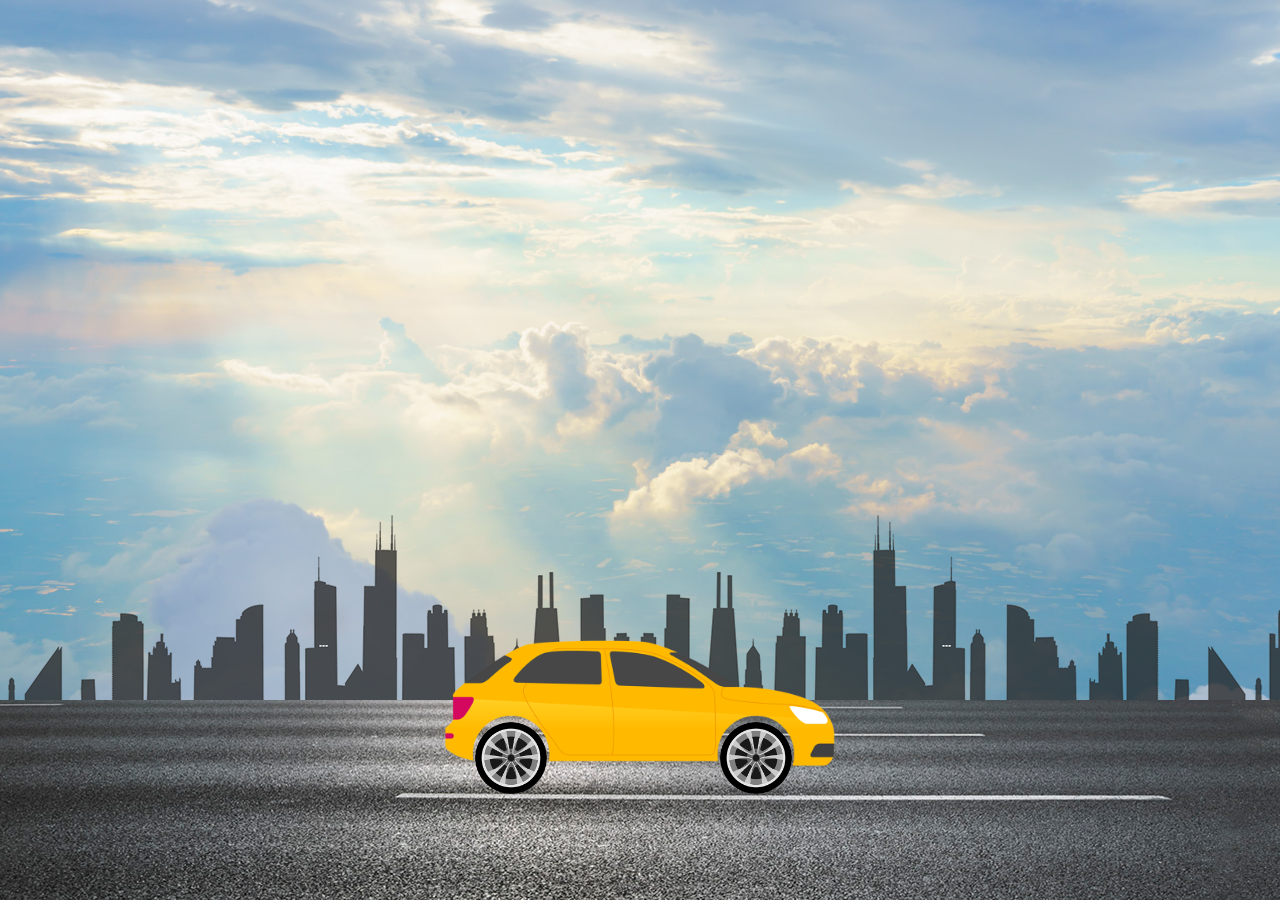
<file: assignment/assignment1/index.html>
<!DOCTYPE html>
<html lang="en">
<head>
    <meta charset="UTF-8">
    <title>Car Animation</title>
    <link rel="stylesheet" href="css/normalize.css">
    <link rel="stylesheet" href="css/style.css" >
</head>
<body>
    <div id="back">
        <div id="road"></div>
        <div id="city"></div>
        <div id="car">
            <img src="img/car.png" alt="">
        </div>
        <div id="wheels">
            <img src="img/wheel.png" alt="" id="b">
            <img src="img/wheel.png" alt="" id="f">
        </div>
    </div>
</body>
</html>
</file>
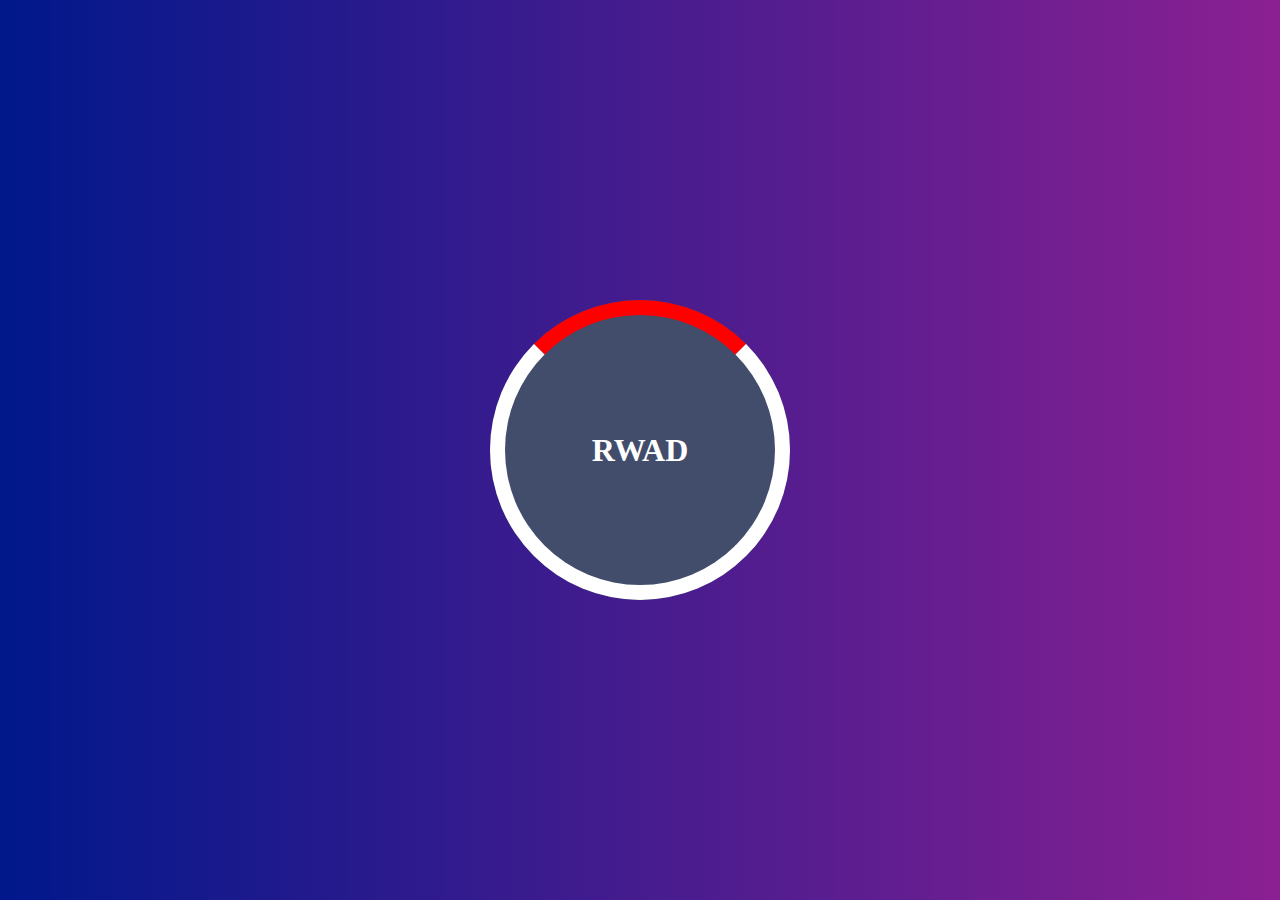
<file: assignment/assignment2/index.html>
<!DOCTYPE html>
<html lang="en">
<head>
    <meta charset="UTF-8">
    <title>Circle Border Transition</title>
    <style>
        body {
            background: linear-gradient(to left, #8b2092, #00188b);
            overflow: hidden;
        }

        div {
            width: 300px;
            height: 300px;
            border-radius: 100%;
            position: absolute;
            top: 0;
            left: 0;
            right: 0;
            bottom: 0;
            margin: auto;
            background: #424c6b;
        }

        div::before {
            content: "";
            position: absolute;
            top: 0;
            right: 0;
            bottom: 0;
            left: 0;
            background: #424c6b;
            border-radius: 100%;
            border: 15px solid white;
            border-top: 15px solid red;
        }

        div:hover:before {
            transition: all 2s;
            transform: rotate(360deg);
        }

        div > h1 {
            color: white;
            position: absolute;
            width: max-content;
            height: max-content;
            top: 0;
            left: 0;
            right: 0;
            bottom: 0;
            margin: auto;
        }
    </style>
</head>
<body>

<div>
    <h1>RWAD</h1>
</div>

</body>
</html>
</file>
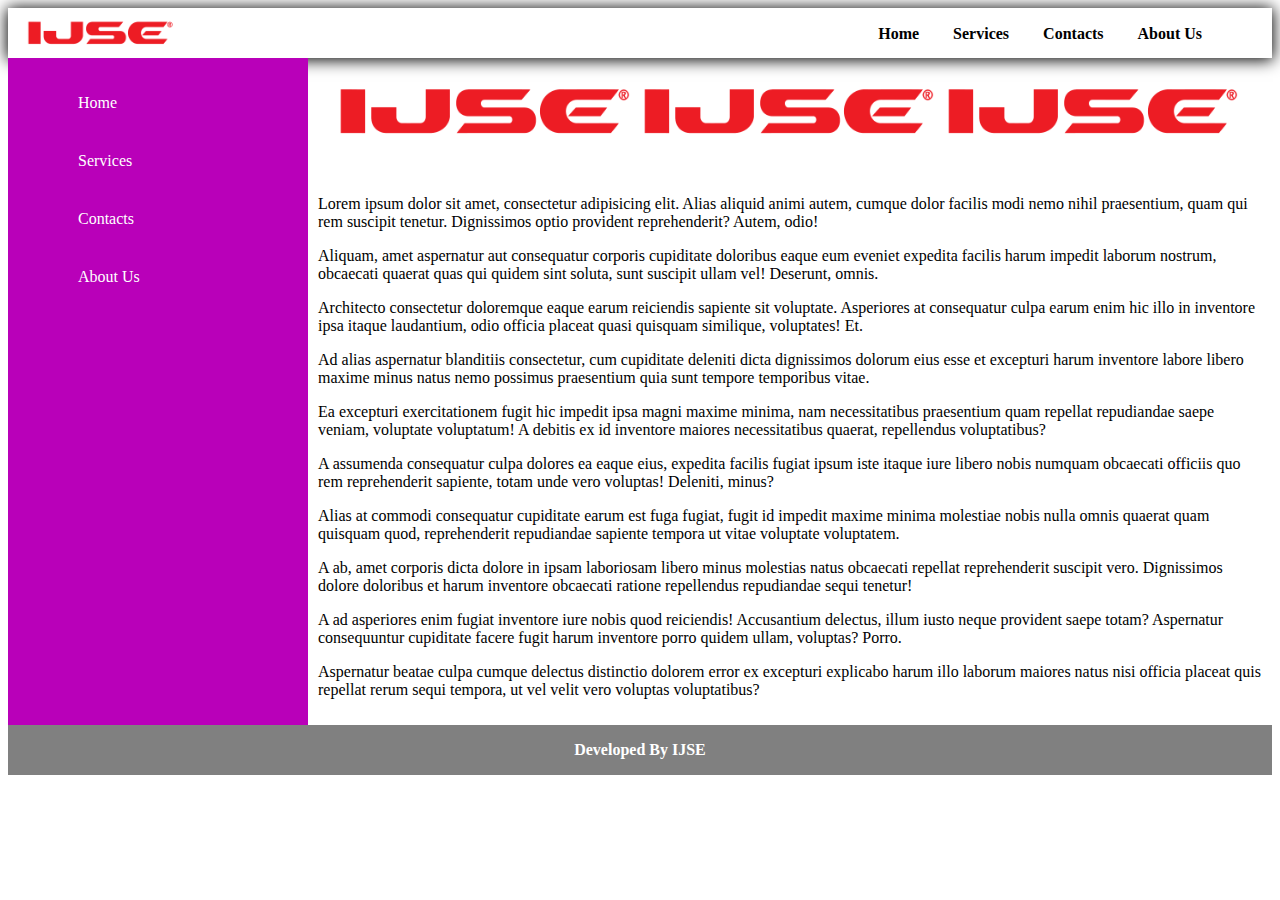
<file: assignment/assignment3/index.html>
<!DOCTYPE html>
<html lang="en">
<head>
    <meta charset="UTF-8">
    <title>ijse.lk</title>
<style>
    body{
        height: 100%;
        position: relative;
    }
    header{
        position: relative;
        height: 50px;
        box-shadow: 0px 1px 15px 1px black;
    }

    header>img{
        width: 150px;
        padding: 3px;
        margin-left: 15px;
    }

    header>nav{
        position: absolute;
        margin: auto;
        right: 50px;
        top: 7px;
    }

    header>nav>ul{
        margin: 10px;
        list-style: none;
        font-family: 'Baloo 2', cursive;
    }

    header>nav>ul>li{
        display: inline;
        margin: auto;
        top: 0;
        bottom: 0;
        padding: 10px;
        font-weight: bold;
        cursor: pointer;
    }

    header>nav>ul>li>i{
        padding-right: 10px;
    }

    main{
        position: relative;
    }

    main>nav{
        position: absolute;
        width: 300px;
        background-color: #b900b9;
        color: white;
        top: 0;
        bottom: 0;
    }

    main>nav>ul{
        list-style: none;
    }

    main>nav>ul>li{
        padding: 20px;
        cursor: pointer;
    }

    main>nav>ul>li>i{
        margin-right: 10px;
    }

    main>section{
        margin-left: 300px;
        padding: 10px;
    }

    main>section:nth-child(1){
        position: absolute;
        left: 0;
        right: 0;
        margin: auto;
    }

    footer{
        position: absolute;
        background-color: grey;
        width: 100%;
    }

    footer>p{
        color: white;
        font-weight: bold;
        text-align: center;
    }
</style>
</head>
<body>
<header>
    <img src="img/ijse.png" width="200px">
    <nav>
        <ul>
            <li><i class="fas fa-home"></i>Home</li>
            <li><i class="fas fa-taxi"></i>Services</li>
            <li><i class="fas fa-address-book"></i>Contacts</li>
            <li><i class="fas fa-address-card"></i>About Us</li>
        </ul>
    </nav>
</header>
<main>
    <nav>
        <ul>
            <li><i class="fas fa-home"></i>Home</li>
            <li><i class="fas fa-taxi"></i>Services</li>
            <li><i class="fas fa-address-book"></i>Contacts</li>
            <li><i class="fas fa-address-card"></i>About Us</li>
        </ul>
    </nav>
    <section><center>   
        <img src="img/ijse.png" width="300px">
        <img src="img/ijse.png" width="300px">
        <img src="img/ijse.png" width="300px">
    </center></section>
    <section>
        <p>Lorem ipsum dolor sit amet, consectetur adipisicing elit. Alias aliquid animi autem, cumque dolor facilis
            modi nemo nihil praesentium, quam qui rem suscipit tenetur. Dignissimos optio provident reprehenderit?
            Autem, odio!</p>
        <p>Aliquam, amet aspernatur aut consequatur corporis cupiditate doloribus eaque eum eveniet expedita facilis
            harum impedit laborum nostrum, obcaecati quaerat quas qui quidem sint soluta, sunt suscipit ullam vel!
            Deserunt, omnis.</p>
        <p>Architecto consectetur doloremque eaque earum reiciendis sapiente sit voluptate. Asperiores at consequatur
            culpa earum enim hic illo in inventore ipsa itaque laudantium, odio officia placeat quasi quisquam
            similique, voluptates! Et.</p>
        <p>Ad alias aspernatur blanditiis consectetur, cum cupiditate deleniti dicta dignissimos dolorum eius esse et
            excepturi harum inventore labore libero maxime minus natus nemo possimus praesentium quia sunt tempore
            temporibus vitae.</p>
        <p>Ea excepturi exercitationem fugit hic impedit ipsa magni maxime minima, nam necessitatibus praesentium quam
            repellat repudiandae saepe veniam, voluptate voluptatum! A debitis ex id inventore maiores necessitatibus
            quaerat, repellendus voluptatibus?</p>
        <p>A assumenda consequatur culpa dolores ea eaque eius, expedita facilis fugiat ipsum iste itaque iure libero
            nobis numquam obcaecati officiis quo rem reprehenderit sapiente, totam unde vero voluptas! Deleniti,
            minus?</p>
        <p>Alias at commodi consequatur cupiditate earum est fuga fugiat, fugit id impedit maxime minima molestiae nobis
            nulla omnis quaerat quam quisquam quod, reprehenderit repudiandae sapiente tempora ut vitae voluptate
            voluptatem.</p>
        <p>A ab, amet corporis dicta dolore in ipsam laboriosam libero minus molestias natus obcaecati repellat
            reprehenderit suscipit vero. Dignissimos dolore doloribus et harum inventore obcaecati ratione repellendus
            repudiandae sequi tenetur!</p>
        <p>A ad asperiores enim fugiat inventore iure nobis quod reiciendis! Accusantium delectus, illum iusto neque
            provident saepe totam? Aspernatur consequuntur cupiditate facere fugit harum inventore porro quidem ullam,
            voluptas? Porro.</p>
        <p>Aspernatur beatae culpa cumque delectus distinctio dolorem error ex excepturi explicabo harum illo laborum
            maiores natus nisi officia placeat quis repellat rerum sequi tempora, ut vel velit vero voluptas
            voluptatibus?</p>
    </section>
</main>
<footer>
        <p>Developed By IJSE</p>
</footer>

</body>
</html>
</file>
<file: assignment/assignment1/css/style.css>
#back {
    height: 100vh;
    width: 100%;
    background-image: url("../img/sky.jpg");
    background-size: cover;
    background-position: center;
    position: relative;
    overflow: hidden;
}

#road {
    height: 200px;
    width: 500%;
    display: block;
    background-image: url("../img/road.jpg");
    position: absolute;
    bottom: 0;
    left: 0;
    right: 0;
    z-index: 1;
    background-repeat: repeat-x;
    animation: road 5s linear infinite;
}

#city {
    height: 200px;
    width: 500%;
    display: block;
    background-image: url("../img/city.png");
    position: absolute;
    bottom: 200px;
    left: 0;
    right: 0;
    display: block;
    z-index: 1;
    background-repeat: repeat-x;
    animation: city 20s linear infinite;
}

#car {
    width: 400px;
    left: 50%;
    bottom: 100px;
    transform: translateX(-50%);
    position: absolute;
    z-index: 2;
}

#car>img {
    width: 100%;
    animation: car 1s linear infinite;
}

#wheels {
    left: 50%;
    bottom: 178px;
    transform: translateX(-50%);
    position: absolute;
    z-index: 2;
}

#wheels>img {
    width: 72px;
    height: 72px;
    animation: wheel 1s linear infinite;
}

#b {
    left: -165px;
    position: absolute;
}

#f {
    left: 80px;
    position: absolute;
}

@keyframes road {
    100% {
        transform: translate(-3400px);
    }
}

@keyframes city {
    100% {
        transform: translate(-1400px);
    }
}

@keyframes car {
    100% {
        transform: translateY(-1px);
    }

    50% {
        transform: translateY(1px);
    }

    0% {
        transform: translateY(-1px);
    }
}

@keyframes wheel {
    100% {
        transform: rotate(360deg);
    }
}
</file>
